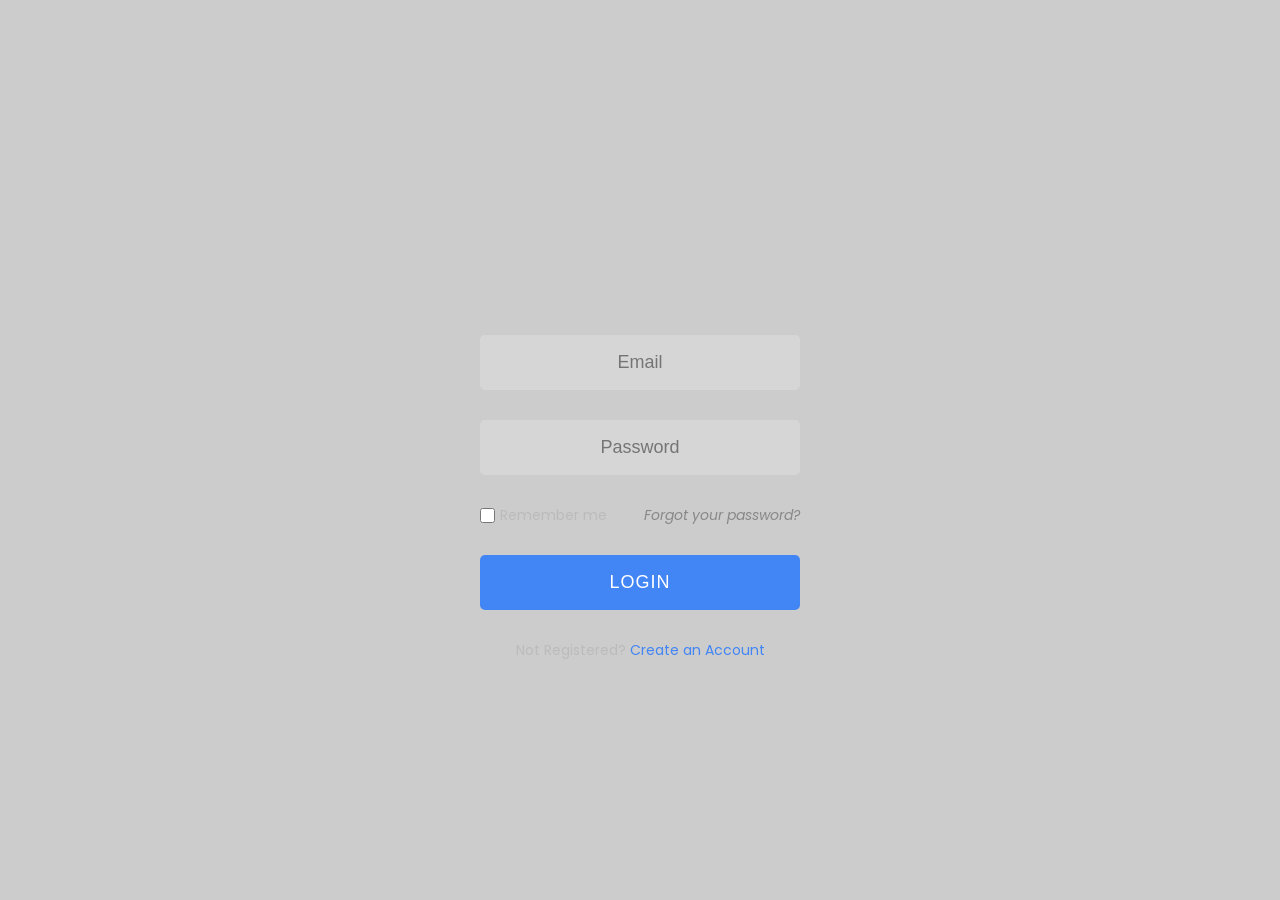
<file: admin/html/login.html>
<!DOCTYPE html>
<html lang="en" dir="ltr">

<head>
	<meta name="viewport" content="width=device-width, initial-scale=1.0">
	<meta charset="utf-8">
	<title>Responsive Login Page</title>
	<link rel="stylesheet" href="../css/style.css">
	<link rel="stylesheet" href="https://cdnjs.cloudflare.com/ajax/libs/font-awesome/5.14.0/css/all.min.css">
	<script src="https://cdnjs.cloudflare.com/ajax/libs/jquery/3.4.1/jquery.min.js" charset="utf-8"></script>
</head>

<body>

	<!--form area start-->
	<div class="form">
		<!--login form start-->
		<form class="login-form" action="" method="post">
			<i class="fas fa-user-circle"></i>
			<input class="user-input" type="text" name="logeMail" placeholder="Email" required>
			<input class="user-input" type="password" name="logpass" placeholder="Password" required>
			<div class="options-01">
				<label class="remember-me"><input type="checkbox" name="">Remember me</label>
				<a href="#">Forgot your password?</a>
			</div>
			<input class="btn" type="submit" name="log" value="LOGIN">
			<div class="options-02">
				<p>Not Registered? <a href="#">Create an Account</a></p>
			</div>
		</form>
		<!--login form end-->
		<!--signup form start-->
		<form class="signup-form" action="" method="post">
			<i class="fas fa-user-plus"></i>
			<input class="user-input" type="text" name="userName" placeholder="Username" required>
			<input class="user-input" type="email" name="regeMail" placeholder="Email Address" required>
			<input class="user-input" type="password" name="regpass" placeholder="Password" required>
			<input class="btn" type="submit" name="reg" value="SIGN UP">
			<div class="options-02">
				<p>Already Registered? <a href="#">Sign In</a></p>
			</div>
		</form>
		<!--signup form end-->
	</div>
	<!--form area end-->

	<script type="text/javascript">
		$('.options-02 a').click(function () {
			$('form').animate({
				height: "toggle", opacity: "toggle"
			}, "slow");
		});
	</script>

</body>

</html>
</file>
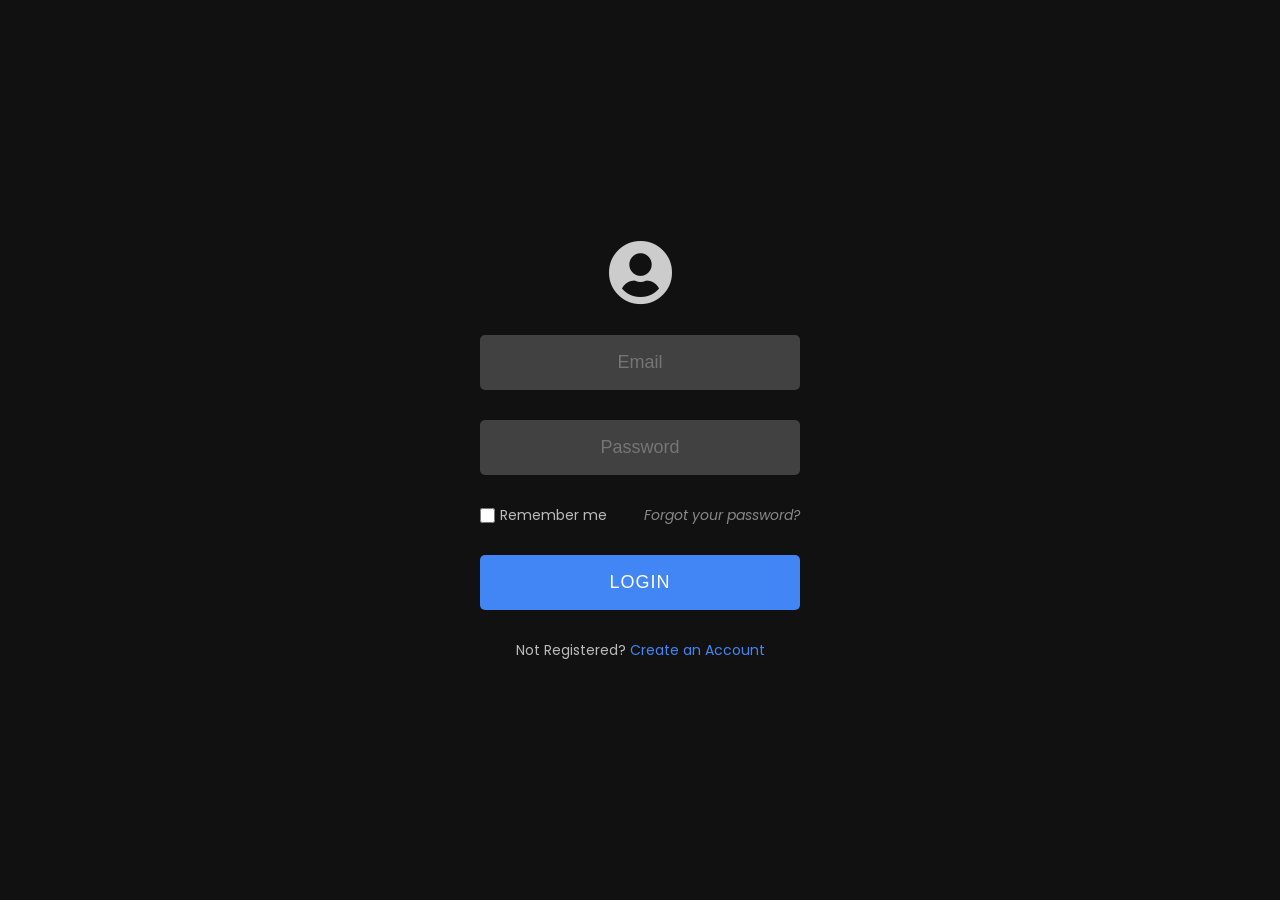
<file: login/html/login.html>
<!DOCTYPE html>
<html lang="en" dir="ltr">

<head>
	<meta name="viewport" content="width=device-width, initial-scale=1.0">
	<meta charset="utf-8">
	<title>Responsive Login Page</title>
	<link rel="stylesheet" href="../css/style.css">
	<link rel="stylesheet" href="https://cdnjs.cloudflare.com/ajax/libs/font-awesome/5.14.0/css/all.min.css">
	<script src="https://cdnjs.cloudflare.com/ajax/libs/jquery/3.4.1/jquery.min.js" charset="utf-8"></script>
</head>

<body>

	<!--form area start-->
	<div class="form">
		<!--login form start-->
		<form class="login-form" action="" method="post">
			<i class="fas fa-user-circle"></i>
			<input class="user-input" type="text" name="logeMail" placeholder="Email" required>
			<input class="user-input" type="password" name="logpass" placeholder="Password" required>
			<div class="options-01">
				<label class="remember-me"><input type="checkbox" name="">Remember me</label>
				<a href="#">Forgot your password?</a>
			</div>
			<input class="btn" type="submit" name="log" value="LOGIN">
			<div class="options-02">
				<p>Not Registered? <a href="#">Create an Account</a></p>
			</div>
		</form>
		<!--login form end-->
		<!--signup form start-->
		<form class="signup-form" action="../php/register.php" method="post">
			<i class="fas fa-user-plus"></i>
			<input class="user-input" type="text" name="userName" placeholder="Username" required>
			<input class="user-input" type="email" name="regeMail" placeholder="Email Address" required>
			<input class="user-input" type="password" name="regpass" placeholder="Password" required>
			<input class="btn" type="submit" name="reg" value="SIGN UP">
			<div class="options-02">
				<p>Already Registered? <a href="#">Sign In</a></p>
			</div>
		</form>
		<!--signup form end-->
	</div>
	<!--form area end-->

	<script type="text/javascript">
		$('.options-02 a').click(function () {
			$('form').animate({
				height: "toggle", opacity: "toggle"
			}, "slow");
		});
	</script>

</body>

</html>
</file>
<file: admin/css/style.css>
@import url("https://fonts.googleapis.com/css2?family=Poppins:wght@100;200;300;400;500;600;700;800;900&display=swap");

* {
  margin: 0;
  padding: 0;
  box-sizing: border-box;
  text-decoration: none;
}

body {
  height: 100vh;
  display: flex;
  justify-content: center;
  align-items: center;
  /* background: #111; */
  background: #ccc;
}

.form {
  z-index: 1;
  font-family: "Poppins", sans-serif;
  position: absolute;
  width: 320px;
  text-align: center;
}

.form i {
  z-index: 1;
  color: #ccc;
  font-size: 65px;
  margin-bottom: 30px;
}

.form .signup-form {
  display: none;
}

.form .user-input {
  width: 320px;
  height: 55px;
  margin-bottom: 30px;
  outline: none;
  border: none;
  background: rgba(255, 255, 255, 0.2);
  color: #fff;
  font-size: 18px;
  text-align: center;
  border-radius: 5px;
  transition: 0.5s;
  transition-property: border-left, border-right, box-shadow;
}

.form .user-input:hover,
.form .user-input:focus,
.form .user-input:active {
  border-left: solid 8px #4285f4;
  border-right: solid 8px #4285f4;
  box-shadow: 0 0 100px rgba(66, 133, 244, 0.8);
}

.form .options-01 {
  margin-bottom: 50px;
}

.form .options-01 input {
  width: 15px;
  height: 15px;
  margin-right: 5px;
}

.form .options-01 .remember-me {
  color: #bbb;
  font-size: 14px;
  display: flex;
  align-items: center;
  float: left;
  cursor: pointer;
}

.form .options-01 a {
  color: #888;
  font-size: 14px;
  font-style: italic;
  float: right;
}

.form .btn {
  outline: none;
  border: none;
  width: 320px;
  height: 55px;
  background: #4285f4;
  color: #fff;
  font-size: 18px;
  letter-spacing: 1px;
  border-radius: 5px;
  cursor: pointer;
  transition: 0.5s;
  transition-property: border-left, border-right, box-shadow;
}

.form .btn:hover {
  border-left: solid 8px rgba(255, 255, 255, 0.5);
  border-right: solid 8px rgba(255, 255, 255, 0.5);
  box-shadow: 0 0 100px rgba(66, 133, 244, 0.8);
}

.form .options-02 {
  color: #bbb;
  font-size: 14px;
  margin-top: 30px;
}

.form .options-02 a {
  color: #4285f4;
}

/* Responsive CSS */

@media screen and (max-width: 500px) {
  .form {
    width: 95%;
  }

  .form .user-input {
    width: 100%;
  }

  .form .btn {
    width: 100%;
  }
}
</file>
<file: login/css/style.css>
@import url("https://fonts.googleapis.com/css2?family=Poppins:wght@100;200;300;400;500;600;700;800;900&display=swap");

* {
  margin: 0;
  padding: 0;
  box-sizing: border-box;
  text-decoration: none;
}

body {
  height: 100vh;
  display: flex;
  justify-content: center;
  align-items: center;
  background: #111;
  /* backg  round: #ccc; */
}

.form {
  z-index: 1;
  font-family: "Poppins", sans-serif;
  position: absolute;
  width: 320px;
  text-align: center;
}

.form i {
  z-index: 1;
  color: #ccc;
  font-size: 65px;
  margin-bottom: 30px;
}

.form .signup-form {
  display: none;
}

.form .user-input {
  width: 320px;
  height: 55px;
  margin-bottom: 30px;
  outline: none;
  border: none;
  background: rgba(255, 255, 255, 0.2);
  color: #fff;
  font-size: 18px;
  text-align: center;
  border-radius: 5px;
  transition: 0.5s;
  transition-property: border-left, border-right, box-shadow;
}

.form .user-input:hover,
.form .user-input:focus,
.form .user-input:active {
  border-left: solid 8px #4285f4;
  border-right: solid 8px #4285f4;
  box-shadow: 0 0 100px rgba(66, 133, 244, 0.8);
}

.form .options-01 {
  margin-bottom: 50px;
}

.form .options-01 input {
  width: 15px;
  height: 15px;
  margin-right: 5px;
}

.form .options-01 .remember-me {
  color: #bbb;
  font-size: 14px;
  display: flex;
  align-items: center;
  float: left;
  cursor: pointer;
}

.form .options-01 a {
  color: #888;
  font-size: 14px;
  font-style: italic;
  float: right;
}

.form .btn {
  outline: none;
  border: none;
  width: 320px;
  height: 55px;
  background: #4285f4;
  color: #fff;
  font-size: 18px;
  letter-spacing: 1px;
  border-radius: 5px;
  cursor: pointer;
  transition: 0.5s;
  transition-property: border-left, border-right, box-shadow;
}

.form .btn:hover {
  border-left: solid 8px rgba(255, 255, 255, 0.5);
  border-right: solid 8px rgba(255, 255, 255, 0.5);
  box-shadow: 0 0 100px rgba(66, 133, 244, 0.8);
}

.form .options-02 {
  color: #bbb;
  font-size: 14px;
  margin-top: 30px;
}

.form .options-02 a {
  color: #4285f4;
}

/* Responsive CSS */

@media screen and (max-width: 500px) {
  .form {
    width: 95%;
  }

  .form .user-input {
    width: 100%;
  }

  .form .btn {
    width: 100%;
  }
}
</file>
